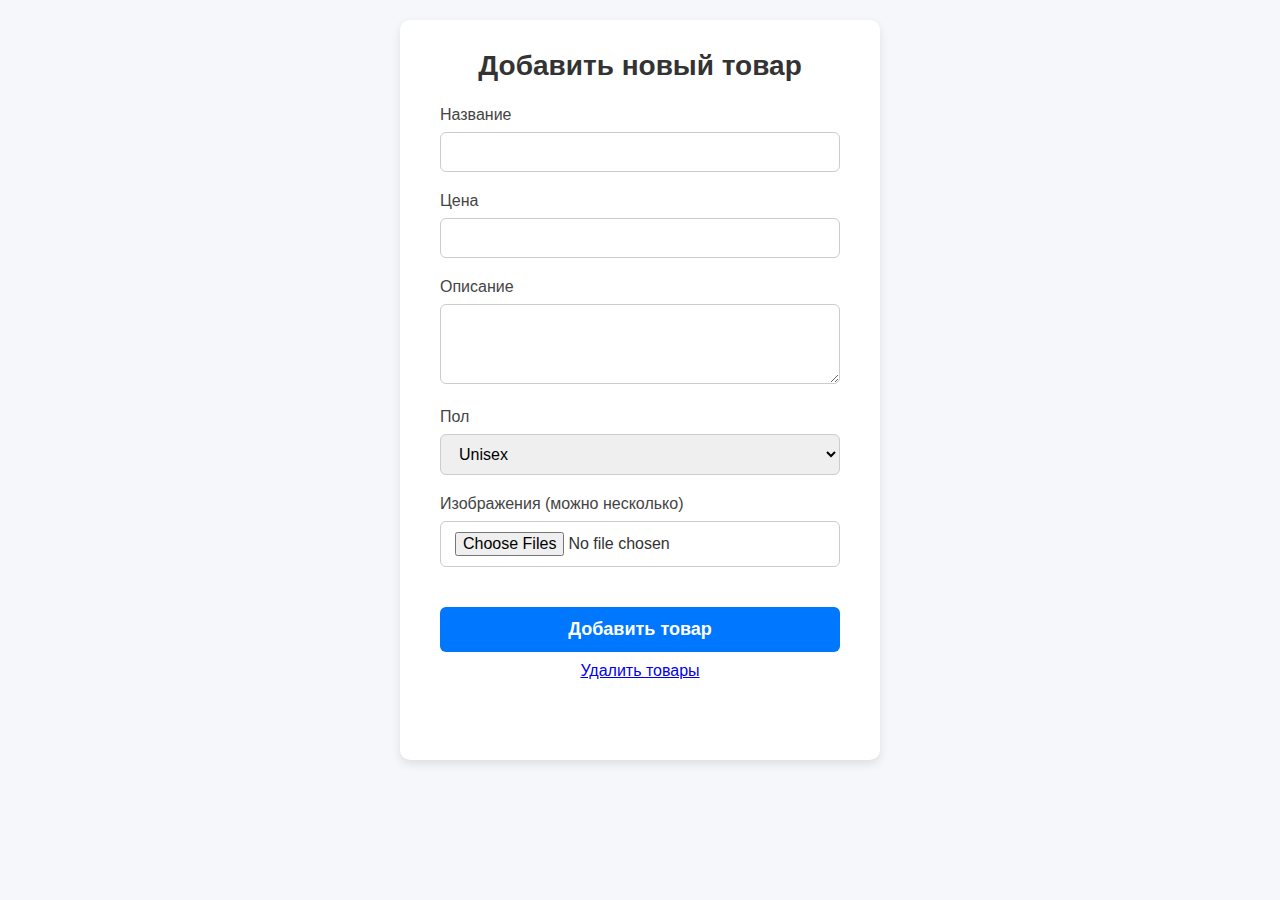
<file: frontend/index.html>
<!DOCTYPE html>
<html lang="ru">
<head>
    <meta charset="UTF-8" />
    <meta name="viewport" content="width=device-width, initial-scale=1" />
    <title>Добавить товар</title>
    <link rel="stylesheet" href="styles.css" />
</head>
<body>
    <main>
        <h1>Добавить новый товар</h1>
        <form id="itemForm">
            <label for="title">Название</label>
            <input type="text" id="title" name="title" required />

            <label for="price">Цена</label>
            <input type="number" id="price" name="price" required min="0" />

            <label for="description">Описание</label>
            <textarea id="description" name="description" required></textarea>

            <label for="gender">Пол</label>
            <select id="gender" name="gender" required>
                <option value="unisex">Unisex</option>
                <option value="male">Мужской</option>
                <option value="female">Женский</option>
            </select>

            <label for="images">Изображения (можно несколько)</label>
            <input type="file" id="images" name="images" accept="image/*" multiple />

            <div id="previewImages"></div>

            <button type="submit">Добавить товар</button>
            <a href="remove.html" class="link">Удалить товары</a>
        </form>
        <div id="result"></div>
    </main>
    <script src="app.js"></script>
</body>
</html>
</file>
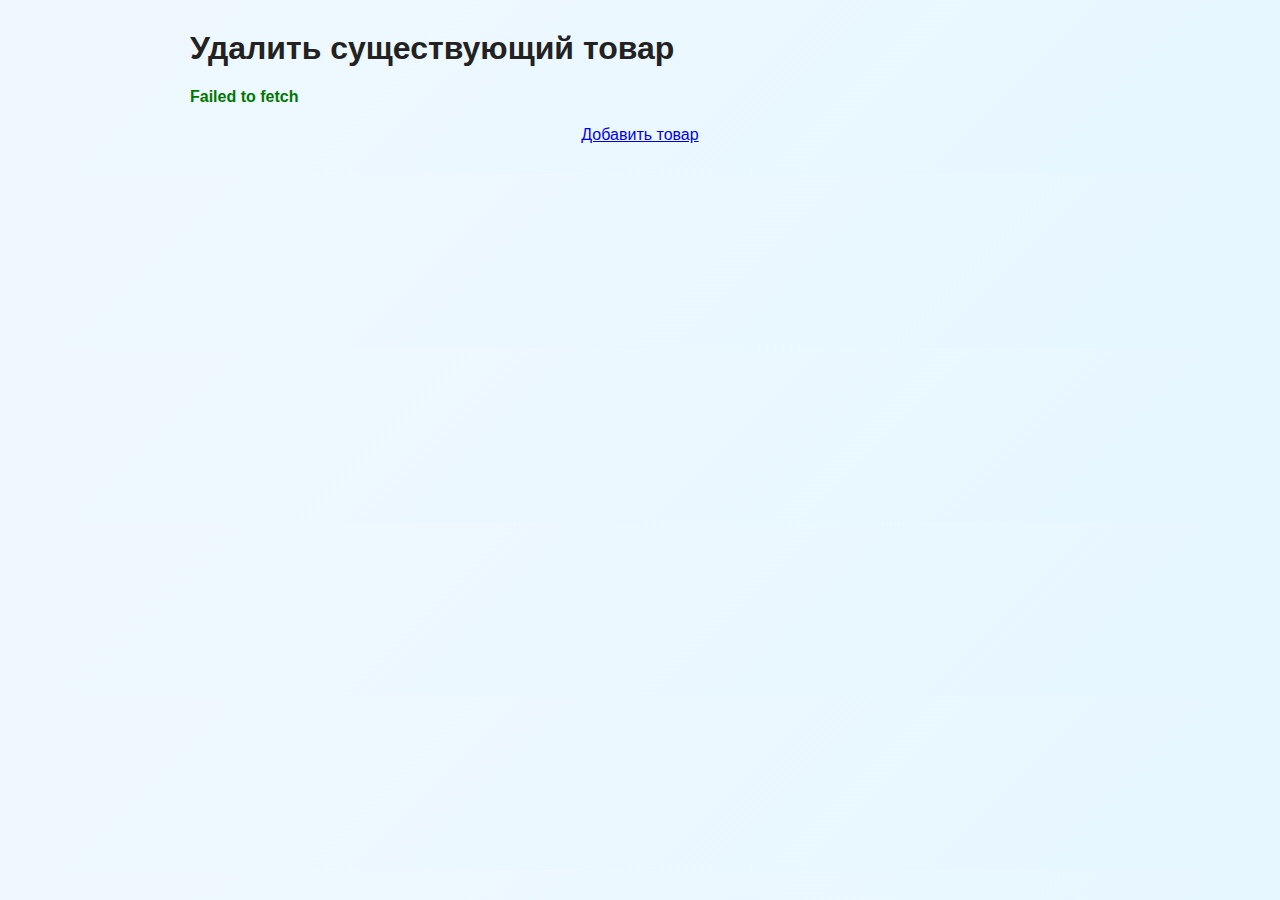
<file: frontend/remove.html>
<!DOCTYPE html>
<html lang="ru">

<head>
    <meta charset="UTF-8" />
    <meta name="viewport" content="width=device-width, initial-scale=1" />
    <title>Удалить товар</title>
    <link rel="stylesheet" href="remove.css">
</head>

<body>
    <main>
        <h1>Удалить существующий товар</h1>
        <div id="result"></div>
        <div id="itemsContainer"></div>
        <a href="index.html" class="link">Добавить товар</a>
    </main>

    <div class="modal" id="confirmModal" aria-hidden="true">
        <div class="modal__content" role="dialog" aria-modal="true" aria-labelledby="modalTitle"
            aria-describedby="modalDesc">
            <h2 id="modalTitle">Подтвердите удаление</h2>
            <p id="modalDesc">Вы уверены, что хотите удалить этот товар?</p>
            <div class="modal__buttons">
                <button id="confirmYes" class="items__btn">Удалить</button>
                <button id="confirmNo" class="items__btn items__btn--cancel">Отмена</button>
            </div>
        </div>
    </div>

    <script src="remove.js"></script>
</body>

</html>
</file>
<file: frontend/styles.css>
* {
  box-sizing: border-box;
  margin: 0;
  padding: 0;
}

body {
  font-family: -apple-system, BlinkMacSystemFont, "Segoe UI", Roboto, Oxygen,
    Ubuntu, Cantarell, "Open Sans", "Helvetica Neue", sans-serif;
  background-color: #f5f7fa;
  padding: 20px;
  display: flex;
  justify-content: center;
  align-items: flex-start;
  min-height: 100vh;
  color: #333;
}

main {
  background: #fff;
  padding: 30px 40px;
  border-radius: 10px;
  box-shadow: 0 4px 10px rgb(0 0 0 / 0.1);
  max-width: 480px;
  width: 100%;
}

h1 {
  font-weight: 600;
  font-size: 28px;
  margin-bottom: 24px;
  text-align: center;
}

label {
  display: block;
  font-weight: 500;
  margin-bottom: 8px;
  color: #444;
}

input[type="text"],
input[type="number"],
select,
textarea,
input[type="file"] {
  width: 100%;
  padding: 10px 14px;
  border: 1.5px solid #ccc;
  border-radius: 6px;
  font-size: 16px;
  font-family: inherit;
  transition: border-color 0.2s ease-in-out;
  margin-bottom: 20px;
}

input[type="text"]:focus,
input[type="number"]:focus,
select:focus,
textarea:focus,
input[type="file"]:focus {
  outline: none;
  border-color: #0077ff;
  box-shadow: 0 0 4px #0077ffaa;
}

textarea {
  resize: vertical;
  min-height: 80px;
}

button {
  display: block;
  width: 100%;
  padding: 12px 0;
  background-color: #0077ff;
  color: white;
  font-size: 18px;
  font-weight: 600;
  border: none;
  border-radius: 6px;
  cursor: pointer;
  transition: background-color 0.2s ease-in-out;
  margin-top: 8px;
}

button:hover {
  background-color: #005fcc;
}

#previewImages {
  display: flex;
  flex-wrap: wrap;
  gap: 10px;
  margin-bottom: 20px;
}

#previewImages img {
  max-width: 150px;
  border-radius: 8px;
  object-fit: cover;
  height: auto;
  box-shadow: 0 2px 6px rgb(0 0 0 / 0.1);
}

#result {
  margin-top: 10px;
  padding: 12px;
  font-size: 16px;
  font-weight: 500;
  border-radius: 6px;
  min-height: 40px;
  white-space: pre-wrap;
  color: green;
  text-align: center;
}

#previewImages img {
  max-width: 150px;
  margin: 5px;
  border: 1px solid #ccc;
  border-radius: 4px;
}

.link {
  display: flex;
  justify-content: center;
  margin-top: 10px;
}

.spinner {
  border: 2px solid rgba(0,0,0,0.1);
  border-left-color: #000;
  border-radius: 50%;
  width: 16px;
  height: 16px;
  animation: spin 1s linear infinite;
  display: inline-block;
  vertical-align: middle;
  margin-left: 8px;
}

@keyframes spin {
  to { transform: rotate(360deg); }
}
</file>
<file: frontend/remove.css>
body {
    font-family: 'Segoe UI', Tahoma, Geneva, Verdana, sans-serif;
    max-width: 900px;
    margin: 30px auto;
    background: linear-gradient(135deg, #f0f8ff, #e6f7ff);
    color: #222;
}

.items {
    display: flex;
    flex-direction: column;
    gap: 15px;
}

.items__item {
    background: #fff;
    box-shadow: 0 4px 8px rgb(0 0 0 / 0.1);
    padding: 15px 20px;
    border-radius: 12px;
    display: flex;
    justify-content: space-between;
    align-items: flex-start;
    transition: transform 0.3s ease;
    position: relative;
}

.items__item:hover {
    box-shadow: 0 8px 16px rgb(0 0 0 / 0.15);
}

.items__info {
    max-width: 600px;
}

.items__title {
    font-weight: 700;
    font-size: 1.3rem;
    margin-bottom: 6px;
    color: #0077cc;
    text-shadow: 0 1px 1px rgba(0, 0, 0, 0.1);
}

.items__details {
    font-size: 0.9rem;
    line-height: 1.4;
    color: #555;
}

.items__images {
    margin-top: 10px;
    display: flex;
    gap: 8px;
    flex-wrap: wrap;
}

.items__image {
    width: 80px;
    height: 80px;
    object-fit: cover;
    border-radius: 8px;
    box-shadow: 0 2px 6px rgba(0, 0, 0, 0.12);
    cursor: pointer;
    transition: transform 0.2s ease;
    border: 2px solid transparent;
}

.items__image:hover {
    border-color: #0077cc;
}

.items__btn {
    background: #d93025;
    color: #fff;
    border: none;
    padding: 10px 18px;
    border-radius: 10px;
    font-weight: 600;
    cursor: pointer;
    align-self: center;
    user-select: none;
    box-shadow: 0 3px 6px rgb(217 48 37 / 0.6);
    transition: background-color 0.3s ease;
}

.items__btn:hover {
    background: #b2221a;
    box-shadow: 0 5px 10px rgb(178 34 26 / 0.8);
}

#result {
    margin-bottom: 20px;
    font-weight: 600;
    color: #007700;
}

.link {
    display: flex;
    justify-content: center;
    text-align: center;
    margin-top: 10px;
}

.modal {
    position: fixed;
    top: 0;
    left: 0;
    right: 0;
    bottom: 0;
    background: rgba(0, 0, 0, 0.5);
    display: none;
    justify-content: center;
    align-items: center;
    z-index: 1000;
}

.modal[aria-hidden="false"] {
    display: flex;
}

.modal__content {
    background: #fff;
    padding: 25px 30px;
    border-radius: 14px;
    max-width: 400px;
    width: 90%;
    box-shadow: 0 10px 30px rgba(0, 0, 0, 0.15);
    text-align: center;
}

.modal__buttons {
    margin-top: 20px;
    display: flex;
    justify-content: center;
    gap: 20px;
}

.items__btn--cancel {
    background: #777;
}

.items__btn--cancel:hover {
    background: #555;
}
</file>
